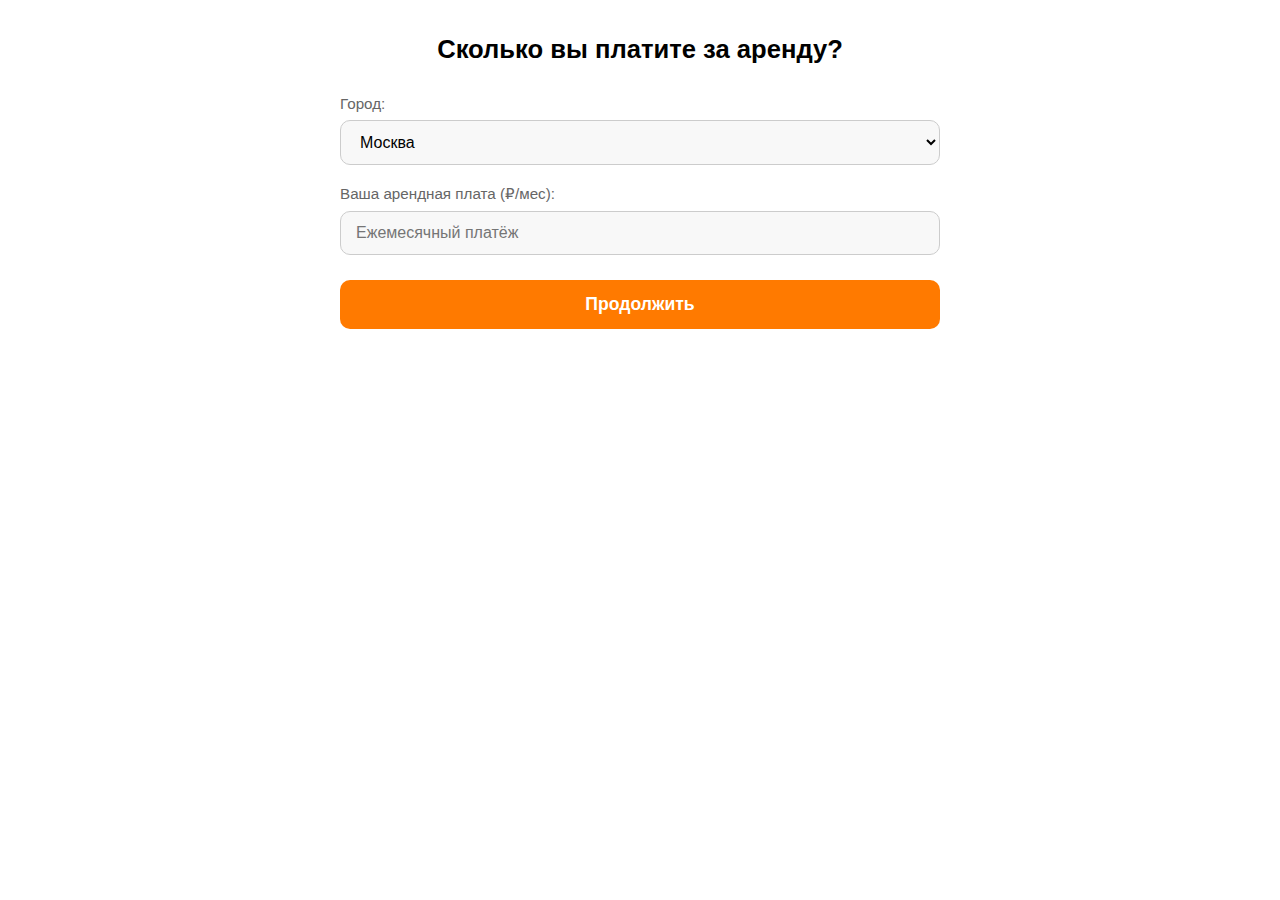
<file: index.html>
<!DOCTYPE html>
<html lang="ru">
<head>
    <meta charset="UTF-8">
    <meta name="viewport" content="width=device-width, initial-scale=1.0">
    <title>Поиск квартиры</title>
    <link rel="stylesheet" href="static/style.css">
    <script src="https://telegram.org/js/telegram-web-app.js"></script>
</head>
<body>
    <div class="container">
        <h1>Сколько вы платите за аренду?</h1>

        <div class="form-group">
            <label for="city">Город:</label>
            <select id="city">
                <option value="Москва">Москва</option>
                <option value="Екатеринбург">Екатеринбург</option>
                <option value="Санкт-Петербург">Санкт-Петербург</option>
                </select>
        </div>

        <div class="form-group">
            <label for="rent">Ваша арендная плата (₽/мес):</label>
            <input type="number" id="rent" placeholder="Ежемесячный платёж" min="0">
        </div>

        <button id="search-button">Продолжить</button>

        <div id="results" class="results-container">
            <p id="loading-message" style="display: none;">Загрузка...</p>
            <p id="no-results-message" style="display: none;">Подходящих квартир не найдено.</p>
        </div>
    </div>

    <script src="static/script.js"></script>
</body>
</html>
</file>
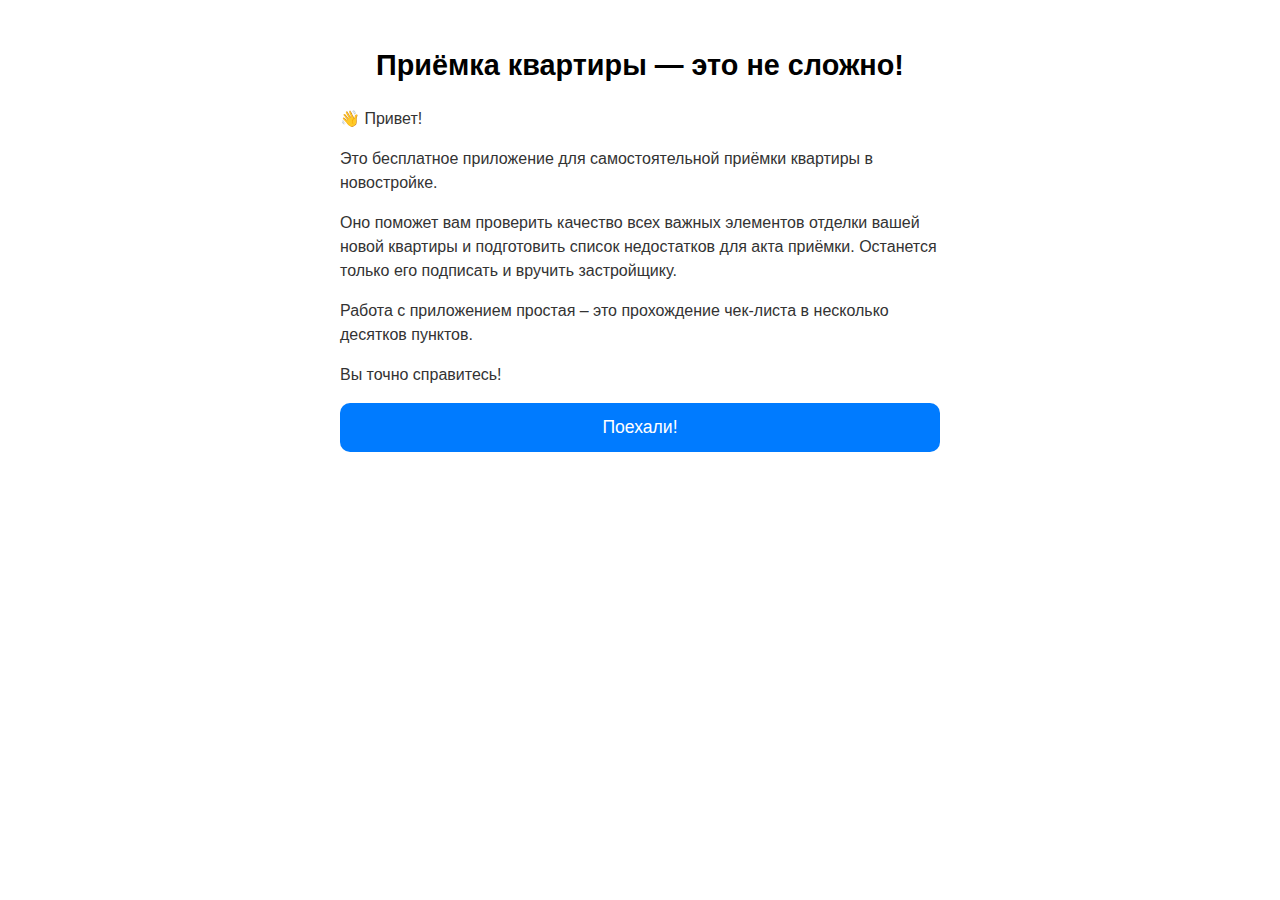
<file: acceptance_app.html>
<!DOCTYPE html>
<html lang="ru">
<head>
    <meta charset="UTF-8">
    <meta name="viewport" content="width=device-width, initial-scale=1.0, user-scalable=no">
    <title>Приемка квартиры</title>
    <link rel="stylesheet" href="static/acceptance_style.css"> <script src="https://telegram.org/js/telegram-web-app.js"></script> </head>
<body>
    <div class="app-container">

        <div id="welcome-screen" class="screen active">
            <h1>Приёмка квартиры — это не сложно!</h1>
            <p>👋 Привет!</p>
            <p>Это бесплатное приложение для самостоятельной приёмки квартиры в новостройке.</p>
            <p>Оно поможет вам проверить качество всех важных элементов отделки вашей новой квартиры и подготовить список недостатков для акта приёмки. Останется только его подписать и вручить застройщику.</p>
            <p>Работа с приложением простая – это прохождение чек-листа в несколько десятков пунктов.</p>
            <p>Вы точно справитесь!</p>
            <button id="start-button" class="app-button primary">Поехали!</button>
        </div>

        <div id="room-count-screen" class="screen">
            <h2>Сколько комнат в квартире?</h2>
            <p>(Имеются в виду жилые комнаты/спальни, не считая кухню, ванную, коридор)</p>
            <div class="input-group">
                <label for="room-count-input">Количество комнат:</label>
                <input type="number" id="room-count-input" min="0" value="1">
            </div>
            <button id="confirm-rooms-button" class="app-button primary">Далее</button>
        </div>

        <div id="checklist-screen" class="screen">
            <h2 id="checklist-title">Проверка: ...</h2>
            <div id="checklist-item-container">
                <p id="item-question">Вопрос по элементу...</p>
                <p id="item-instruction" class="instruction">Инструкция по проверке...</p>
            </div>
            <div class="checklist-buttons">
                <button id="defect-button" class="app-button danger">Косяк!</button>
                <button id="ok-button" class="app-button success">Всё норм</button>
            </div>
             <div id="progress-indicator"></div>
        </div>

        <div id="completion-screen" class="screen">
            <h2>Проверка завершена!</h2>
            <p>Вы проверили все основные пункты.</p>
            <p>Нажмите кнопку ниже, чтобы получить список обнаруженных недостатков в чате с ботом.</p>
            <button id="finish-button" class="app-button primary">Завершить и получить список</button>
            <div id="summary-preview" class="summary">
                 <h3>Предварительный список недостатков:</h3>
                 <ul id="summary-list"></ul>
                 <p id="no-defects-message" style="display: none;">Недостатков не обнаружено. Отлично!</p>
            </div>
        </div>

    </div>

    <script src="static/acceptance_script.js"></script> </body>
</html>
</file>
<file: static/style.css>
/* --- Общие стили и стили формы --- */
body {
    font-family: -apple-system, BlinkMacSystemFont, 'Segoe UI', Roboto, Helvetica, Arial, sans-serif;
    margin: 0;
    padding: 15px;
    /* Используем переменные темы Telegram с fallback значениями */
    background-color: var(--tg-theme-bg-color, #ffffff);
    color: var(--tg-theme-text-color, #000000);
    line-height: 1.4;
    -webkit-font-smoothing: antialiased;
    -moz-osx-font-smoothing: grayscale;
}

.container {
    max-width: 600px;
    margin: 0 auto;
}

h1 {
    text-align: center;
    color: var(--tg-theme-text-color, #000000);
    margin-bottom: 25px;
    font-size: 1.6em;
    font-weight: 600;
}

.form-group {
    margin-bottom: 18px;
}

label {
    display: block;
    margin-bottom: 6px;
    font-weight: 500;
    font-size: 0.95em;
    color: var(--tg-theme-hint-color, #666666);
}

input[type="number"],
select {
    width: 100%;
    padding: 12px 15px;
    border: 1px solid var(--tg-theme-hint-color, #cccccc);
    border-radius: 10px;
    box-sizing: border-box;
    background-color: var(--tg-theme-secondary-bg-color, #f8f8f8);
    color: var(--tg-theme-text-color, #000000);
    font-size: 1em;
    transition: border-color 0.2s ease-in-out, box-shadow 0.2s ease-in-out;
}

/* Улучшенная подсветка полей при фокусе */
input[type="number"]:focus,
select:focus {
    outline: none;
    border-color: var(--tg-theme-button-color, #007bff);
    box-shadow: 0 0 0 2px var(--tg-theme-button-color, rgba(0, 123, 255, 0.25));
}

#search-button {
    display: block;
    width: 100%;
    padding: 14px;
    background-color: var(--tg-theme-button-color, #ff7a00);
    color: var(--tg-theme-button-text-color, #ffffff);
    border: none;
    border-radius: 10px;
    font-size: 1.1em;
    font-weight: 600;
    cursor: pointer;
    margin-top: 25px;
    transition: background-color 0.2s ease, opacity 0.2s ease;
}

#search-button:hover:not(:disabled) {
    opacity: 0.9;
}

#search-button:disabled {
    background-color: #cccccc;
    color: #666666;
    cursor: not-allowed;
    opacity: 0.7;
}

/* --- Стили для результатов поиска и карточек --- */

.results-container {
    margin-top: 30px;
    position: relative;
}

.apartment-card {
    border: none;
    border-radius: 12px;
    margin-bottom: 20px;
    padding: 15px;
    background-color: var(--tg-theme-secondary-bg-color, #ffffff);
    box-shadow: 0 4px 12px rgba(0, 0, 0, 0.08);
    display: none; /* Логика карусели: карточки скрыты по умолчанию */
    text-align: left;
}

.apartment-card.active {
    display: block; /* Показываем активную карточку */
}

.apartment-card img {
    max-width: 100%;
    height: auto;
    border-radius: 8px;
    margin-bottom: 15px;
    display: block;
    background-color: #f0f0f0;
}

.apartment-title {
    font-size: 1.7em;
    font-weight: 700;
    margin-top: 0;
    margin-bottom: 8px;
    line-height: 1.2;
    color: var(--tg-theme-text-color, #000000);
}

.apartment-price {
    font-size: 1.15em;
    color: var(--tg-theme-hint-color, #555555);
    margin-bottom: 25px;
    font-weight: 500;
}

/* Секция деталей ипотеки */
.details-section {
    background-color: var(--tg-theme-bg-color, #f9f9f9);
    border-radius: 10px;
    padding: 5px 15px;
    margin-bottom: 25px;
    border: 1px solid var(--tg-theme-hint-color, #eeeeee);
}

.detail-row {
    display: flex;
    align-items: center;
    justify-content: space-between;
    padding: 10px 0;
    border-bottom: 1px solid var(--tg-theme-hint-color, #eeeeee);
    font-size: 1em;
}
.detail-row:last-child {
    border-bottom: none;
}

.detail-row .icon {
    font-size: 1.3em;
    margin-right: 12px;
    color: var(--tg-theme-button-color, #ff7a00);
    flex-shrink: 0;
    width: 24px;
    text-align: center;
}
.detail-row .label {
    color: var(--tg-theme-hint-color, #555555);
    flex-grow: 1;
    text-align: left;
    margin-right: 10px;
}
.detail-row .value {
    font-weight: 500;
    text-align: right;
    flex-shrink: 0;
    color: var(--tg-theme-text-color, #000000);
}

.disclaimer {
    font-size: 0.85em;
    color: var(--tg-theme-hint-color, #888888);
    text-align: center;
    margin-top: 20px;
    margin-bottom: 25px;
    line-height: 1.4;
}
.disclaimer a {
    color: var(--tg-theme-link-color, #007bff);
    text-decoration: none;
}
.disclaimer a:hover {
    text-decoration: underline;
}

/* --- Стили для кнопок действий и навигации --- */

/* Кнопка "Хочу тут жить" (ссылка) */
a.main-action-button {
    display: block;
    width: 100%;
    box-sizing: border-box;
    padding: 14px;
    background-color: var(--tg-theme-button-color, #ff7a00);
    color: var(--tg-theme-button-text-color, #ffffff);
    border: none;
    border-radius: 10px;
    font-size: 1.1em;
    font-weight: 600;
    cursor: pointer;
    text-align: center;
    text-decoration: none;
    margin-top: 15px;
    transition: background-color 0.2s ease, opacity 0.2s ease;
}
a.main-action-button:hover {
    opacity: 0.9;
    color: var(--tg-theme-button-text-color, #ffffff);
}

/* Кнопка "Оставить заявку" */
button.apply-button {
    display: block;
    width: 100%;
    box-sizing: border-box;
    padding: 12px;
    background-color: var(--tg-theme-secondary-bg-color, #e9e9eb);
    color: var(--tg-theme-text-color, #000000);
    border: 1px solid var(--tg-theme-hint-color, #cccccc);
    border-radius: 8px;
    font-size: 1em;
    font-weight: 500;
    cursor: pointer;
    text-align: center;
    margin-top: 10px;
    transition: background-color 0.2s ease, border-color 0.2s ease;
}

button.apply-button:hover:not(:disabled) {
    background-color: #dcdce0;
    border-color: #bbbbbb;
}

button.apply-button:disabled {
    background-color: #f5f5f5;
    color: #aaaaaa;
    cursor: not-allowed;
    border-color: #eeeeee;
    opacity: 0.7;
}

/* Контейнер для кнопок Назад/Далее */
.navigation-buttons {
    display: flex; /* Располагаем кнопки в ряд */
    justify-content: space-between;
    gap: 10px;
    margin-top: 12px;
}

/* Общий стиль для кнопок Назад/Далее */
.navigation-button {
    flex-grow: 1; /* Занимают равное пространство */
    padding: 12px;
    background-color: var(--tg-theme-secondary-bg-color, #e9e9eb);
    color: var(--tg-theme-text-color, #000000);
    border: 1px solid transparent;
    border-radius: 8px;
    font-size: 1em;
    font-weight: 500;
    cursor: pointer;
    text-align: center;
    transition: background-color 0.2s ease, border-color 0.2s ease;
}

.navigation-button:hover:not(:disabled) {
    background-color: #dcdce0;
}

.navigation-button:disabled {
    background-color: var(--tg-theme-secondary-bg-color, #f5f5f5);
    color: var(--tg-theme-hint-color, #bbbbbb);
    cursor: not-allowed;
    opacity: 0.7;
}

/* --- Стили для сообщений --- */
#loading-message,
#no-results-message {
    text-align: center;
    padding: 30px 15px;
    color: var(--tg-theme-hint-color, #888888);
    font-size: 1.1em;
    display: none; /* Скрыты по умолчанию */
}
</file>
<file: static/acceptance_style.css>
body {
    font-family: -apple-system, BlinkMacSystemFont, 'Segoe UI', Roboto, Helvetica, Arial, sans-serif;
    margin: 0;
    padding: 15px;
    background-color: var(--tg-theme-bg-color, #ffffff);
    color: var(--tg-theme-text-color, #000000);
    line-height: 1.5;
    -webkit-font-smoothing: antialiased;
    -moz-osx-font-smoothing: grayscale;
}

.app-container {
    max-width: 600px;
    margin: 0 auto;
}

/* Стили для экранов */
.screen {
    display: none; /* Скрыты по умолчанию */
    padding: 10px 0;
}
.screen.active {
    display: block; /* Показываем активный экран */
}

h1 {
    font-size: 1.8em;
    font-weight: 600;
    text-align: center;
    margin-bottom: 20px;
    color: var(--tg-theme-text-color, #000000);
}

h2 {
    font-size: 1.5em;
    font-weight: 500;
    margin-bottom: 15px;
    border-bottom: 1px solid var(--tg-theme-hint-color, #eee);
    padding-bottom: 10px;
    color: var(--tg-theme-text-color, #000000);
}

p {
    margin-bottom: 1em;
    color: var(--tg-theme-text-color, #333333);
}

.instruction {
    font-size: 0.9em;
    color: var(--tg-theme-hint-color, #666666);
    background-color: var(--tg-theme-secondary-bg-color, #f8f8f8);
    padding: 10px;
    border-radius: 8px;
    margin-top: 5px;
    margin-bottom: 20px;
    border: 1px solid var(--tg-theme-hint-color, #eee);
}

.input-group {
    margin-bottom: 20px;
}
.input-group label {
    display: block;
    margin-bottom: 5px;
    font-weight: 500;
}
.input-group input[type="number"] {
    width: 100px; /* Небольшая ширина для числа комнат */
    padding: 10px;
    border: 1px solid var(--tg-theme-hint-color, #cccccc);
    border-radius: 8px;
    box-sizing: border-box;
    font-size: 1em;
}

/* Общие стили кнопок */
.app-button {
    display: block;
    width: 100%;
    padding: 14px;
    font-size: 1.1em;
    font-weight: 500;
    border-radius: 10px;
    border: none;
    cursor: pointer;
    text-align: center;
    margin-top: 15px;
    transition: opacity 0.2s ease;
}
.app-button:hover:not(:disabled) {
    opacity: 0.85;
}
.app-button:disabled {
    opacity: 0.6;
    cursor: not-allowed;
}

/* Цвета кнопок */
.app-button.primary {
    background-color: var(--tg-theme-button-color, #007bff);
    color: var(--tg-theme-button-text-color, #ffffff);
}
.app-button.success {
    background-color: #28a745; /* Зеленый */
    color: #ffffff;
}
.app-button.danger {
    background-color: #dc3545; /* Красный */
    color: #ffffff;
}

/* Расположение кнопок Да/Нет в чек-листе */
.checklist-buttons {
    display: flex;
    gap: 10px;
    margin-top: 20px;
}
.checklist-buttons .app-button {
    flex-grow: 1; /* Кнопки занимают равное место */
    margin-top: 0;
}

#progress-indicator {
    margin-top: 25px;
    font-size: 0.9em;
    color: var(--tg-theme-hint-color, #888);
    text-align: center;
}

/* Стиль для превью списка дефектов */
.summary {
    margin-top: 25px;
    padding: 15px;
    background-color: var(--tg-theme-secondary-bg-color, #f8f8f8);
    border: 1px solid var(--tg-theme-hint-color, #eee);
    border-radius: 8px;
}
.summary h3 {
    margin-top: 0;
    margin-bottom: 10px;
    font-size: 1.1em;
}
.summary ul {
    padding-left: 20px;
    margin: 0;
}
.summary li {
    margin-bottom: 5px;
    font-size: 0.95em;
}
</file>
